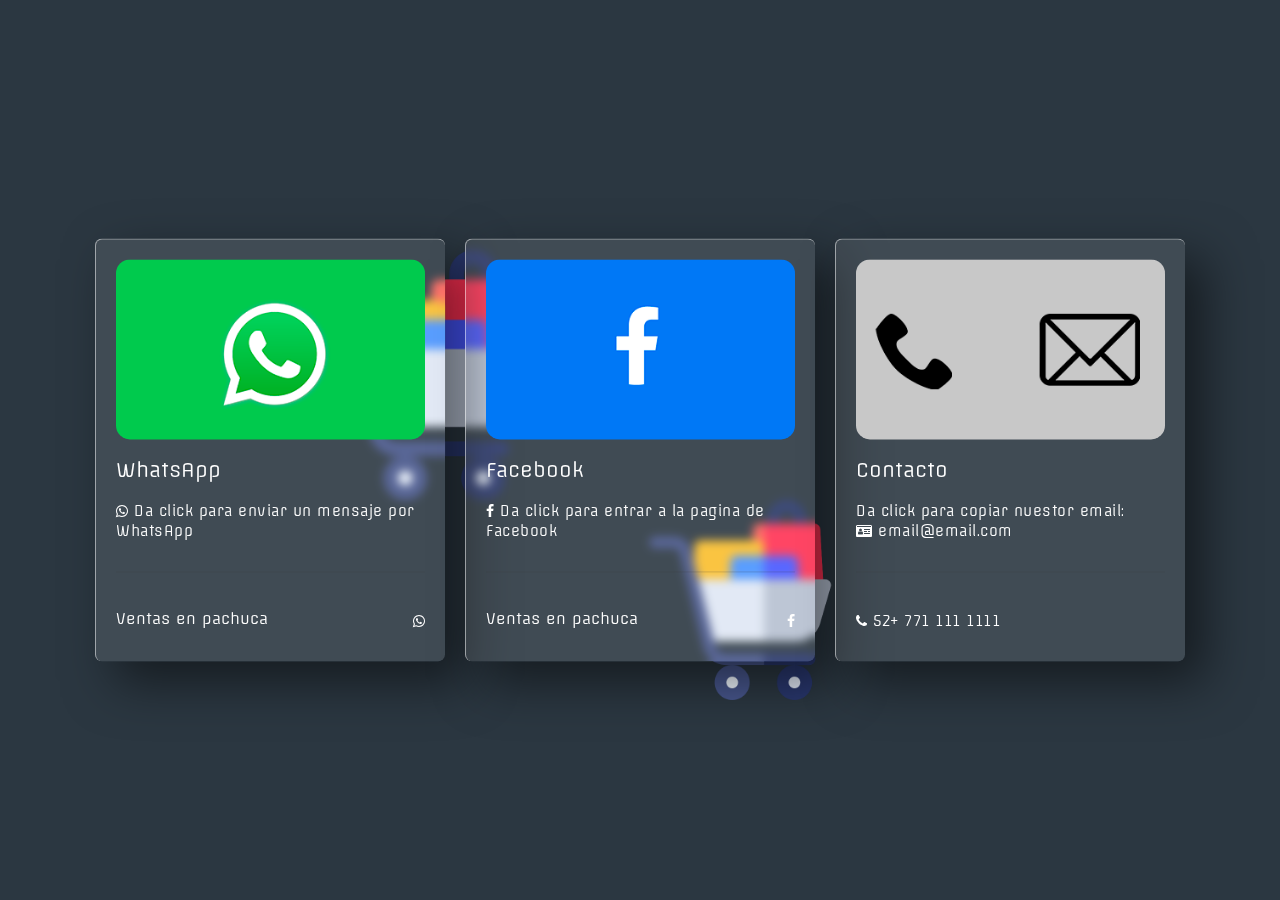
<file: index.html>
<!DOCTYPE html>
<html lang="en">

<head>
    <meta charset="UTF-8">
    <meta http-equiv="X-UA-Compatible" content="IE=edge">
    <meta name="viewport" content="width=device-width, initial-scale=1.0">
    <link rel="icon" href="img/favicon.ico">
    <link rel="apple-touch-icon" sizes="180x180" href="img/apple-touch-icon.png">
    <link rel="icon" type="image/png" sizes="32x32" href="img/favicon-32x32.png">
    <link rel="icon" type="image/png" sizes="16x16" href="img/favicon-16x16.png">
    <link rel="manifest" href="img/site.webmanifest">
    <title>Ventas en Pachuca</title>
    <link rel="stylesheet" href="css/style.css">
</head>

<body>
    <div class="background">
        <div class="triangle triangle1"></div>
        <div class="triangle triangle2"></div>
    </div>

    <div class="cards">
        <div class="card" id="card1">
            <div class="cover">
                <img src="img/img-1.png" alt="">
            </div>
            <h2>WhatsApp</h2>
            <p><i class="fa fa-whatsapp" aria-hidden="true"></i> Da click para enviar un mensaje por WhatsApp</p>
            <hr>
            <div class="bottom">
                <h3 class="txt1">Ventas en pachuca</h3>
                <div class="navigation-button">
                    <p><i class="fa fa-whatsapp" aria-hidden="true"></i></p>
                </div>
            </div>

        </div>
        <div class="card" id="card2">
            <div class="cover">
                <img src="img/img-2.png" alt="">
            </div>
            <h2>Facebook</h2>
            <p><i class="fa fa-facebook" aria-hidden="true"></i> Da click para entrar a la pagina de Facebook</p>
            <hr>
            <div class="bottom">
                <h3 class="txt1">Ventas en pachuca</h3>
                <div class="navigation-button">
                    <p><i class="fa fa-facebook" aria-hidden="true"></i></p>
                </div>
            </div>
        </div>
        <div class="card" id="card3">
            <div class="cover">
                <img src="img/img-3.png" alt="">
            </div>
            <h2>Contacto</h2>
            <p class="email">Da click para copiar nuestor email: <br><i class="fa fa-id-card" aria-hidden="true"></i> email@email.com</p>
            <hr>
            <div class="bottom">
                <div class="navigation-button" id="phone">
                    <p><i class="fa fa-phone" aria-hidden="true"></i> 52+ 771 111 1111</p>
                </div>
            </div>
        </div>
    </div>
    <section class="modal">
        <div class="mcontainer">
            <h2 class="mtitle"></h2>
            <span class="mclose">Cerrar</span>
        </div>
    </section>
    <script src="js/main.js"></script>
</body>

</html>
</file>
<file: css/style.css>
@import url('https://fonts.googleapis.com/css2?family=Offside&display=swap');
    @import url(./plugins.css);
    * {
        margin: 0;
        padding: 0;
        box-sizing: border-box;
        font-family: 'Offside', cursive;
    }
    
    body {
        background-color: #2b3741;
    }
    
    .background {
        max-width: 1200px;
        height: 600px;
        margin: auto;
        position: fixed;
        top: 50%;
        left: 50%;
        transform: translate(-50%, -50%);
    }
    
    .triangle {
        width: 300px;
        height: 300px;
        background: red;
        position: absolute;
    }
    
    .triangle1 {
        width: 250px;
        height: 250px;
        background: linear-gradient(to left, #0ea1e6, #1e67c7);
        right: 100px;
        top: 100px;
        animation: t1 8s ease infinite;
        background-image: url(../img/shop1.png);
        background-size: cover;
    }
    
    .triangle2 {
        width: 200px;
        height: 200px;
        background: linear-gradient(to left, #ee8105, #c7371e);
        top: 350px;
        animation: t2 9s ease infinite;
        background-image: url(../img/shop1.png);
        background-size: cover;
    }
    
    .triangle3 {
        width: 300px;
        height: 300px;
        background: linear-gradient(to left, #1b8fc5, #df0f8f);
        left: 200px;
        animation: t3 7s ease infinite;
        background-image: url(../img/shop2.png);
        background-size: cover;
    }
    
    @keyframes t1 {
        0% {
            transform: rotate(45deg) translateY(0px);
        }
        50% {
            transform: rotate(45deg) translateY(20px);
        }
        100% {
            transform: rotate(45deg) translateY(0px);
        }
    }
    
    @keyframes t2 {
        0% {
            transform: rotate(65deg) translateY(0px);
        }
        50% {
            transform: rotate(65deg) translateY(20px);
        }
        100% {
            transform: rotate(65deg) translateY(0px);
        }
    }
    
    @keyframes t3 {
        0% {
            transform: rotate(45deg) translateY(0px);
        }
        50% {
            transform: rotate(45deg) translateY(20px);
        }
        100% {
            transform: rotate(45deg) translateY(0px);
        }
    }
    
    @keyframes t4 {
        0% {
            transform: rotate(0deg) translateY(0px);
        }
        25% {
            transform: rotate(1deg) translateY(10px);
        }
        50% {
            transform: rotate(0deg) translateY(0px);
        }
        75% {
            transform: rotate(-1deg) translateY(10px);
        }
        100% {
            transform: rotate(0deg) translateY(0px);
        }
    }
    
    .cards {
        width: 100%;
        margin: auto;
        display: flex;
        flex-wrap: wrap;
        justify-content: center;
        position: absolute;
        top: 50%;
        left: 50%;
        transform: translate(-50%, -50%);
    }
    
    .card {
        width: 350px;
        margin: 10px;
        padding: 20px;
        box-shadow: 20px 20px 50px rgba(0, 0, 0, 0.5);
        background: rgba(255, 255, 255, 0.1);
        border-left: 1px solid rgba(255, 255, 255, 0.5);
        border-top: 1px solid rgba(255, 255, 255, 0.5);
        border-radius: 7px;
        backdrop-filter: blur(5px);
        -webkit-backdrop-filter: blur(5px);
        transition: all 300ms;
        cursor: pointer;
    }
    
    .card:hover {
        transform: translateY(-10px);
    }
    
    .card:hover .cover img {
        transform: scale(1.1);
    }
    
    .cover {
        width: 100%;
        height: 180px;
        border-radius: 14px;
        overflow: hidden;
    }
    
    .cover img {
        width: 110%;
        transition: all 300ms;
    }
    
    .card h2 {
        font-size: 20px;
        font-weight: 400;
        margin-top: 20px;
        color: #fff;
    }
    
    .card p {
        margin-top: 20px;
        font-size: 14px;
        font-weight: 300;
        color: #fff;
        letter-spacing: 0.5px;
    }
    
    .card hr {
        margin-top: 30px;
        border: none;
        height: 0.2px;
        background: #41414138;
    }
    
    .bottom {
        margin-top: 10px;
        display: flex;
        color: #fff;
        justify-content: space-between;
    }
    
    .bottom h3 {
        font-size: 15px;
        font-weight: 500;
    }
    
    @media screen and (max-width:1200px) {
        .cards {
            position: relative;
            top: 0;
            left: 0;
            transform: none;
            margin-top: 100px;
            margin-bottom: 100px;
        }
    }
    /**/
    
    .modal {
        position: fixed;
        top: 0;
        left: 0;
        right: 0;
        bottom: 0;
        background-color: #111111bd;
        display: flex;
        opacity: 0;
        pointer-events: none;
        --transform: translateY(-100vh);
        --transition: transform .8s;
    }
    
    .mshow {
        opacity: 1;
        pointer-events: unset;
        transition: opacity .6s;
        --transform: translateY(0);
    }
    
    .mcontainer {
        margin: auto;
        box-shadow: 20px 20px 50px rgba(0, 0, 0, 0.5);
        background: rgba(255, 255, 255, 0.1);
        border-left: 1px solid rgba(255, 255, 255, 0.5);
        border-top: 1px solid rgba(255, 255, 255, 0.5);
        border-radius: 15px;
        backdrop-filter: blur(5px);
        -webkit-backdrop-filter: blur(5px);
        transition: all 300ms;
        border-radius: 6px;
        padding: 10px 10px;
        display: grid;
        place-items: center;
        grid-auto-columns: 100%;
        transform: var(--transform);
        transition: var(--transition);
    }
    
    .mtitle {
        font-size: 2.5rem;
        color: #fff;
    }
    
    .mclose {
        text-decoration: none;
        color: #fff;
        background-color: #6d9287;
        padding: 5px 10px;
        border: 1px solid;
        border-radius: 6px;
        display: inline-block;
        font-weight: 300;
        transition: background-color .3s;
        cursor: pointer;
    }
    
    .mclose:hover {
        color: #67877e;
        box-shadow: 20px 20px 50px rgba(0, 0, 0, 0.5);
        background: rgba(255, 255, 255, 0.1);
        border-left: 1px solid rgba(255, 255, 255, 0.5);
        border-top: 1px solid rgba(255, 255, 255, 0.5);
        backdrop-filter: blur(5px);
        -webkit-backdrop-filter: blur(5px);
        transition: all 300ms;
    }
    
    @media (max-width:800px) {
        .nav__list {
            display: none;
        }
        .nav__menu {
            display: block;
        }
        .hero__main {
            grid-template-columns: 1fr;
            grid-template-rows: max-content max-content;
            text-align: center;
        }
        .hero__picture {
            grid-row: 1/2;
        }
        .hero__img {
            max-width: 500px;
            display: block;
            margin: 0 auto;
        }
        .mcontainer {
            padding: 2em 1.5em;
        }
        .modal__title {
            font-size: 2rem;
        }
    }
    /**/
    
    #email {
        cursor: cell;
    }
</file>
